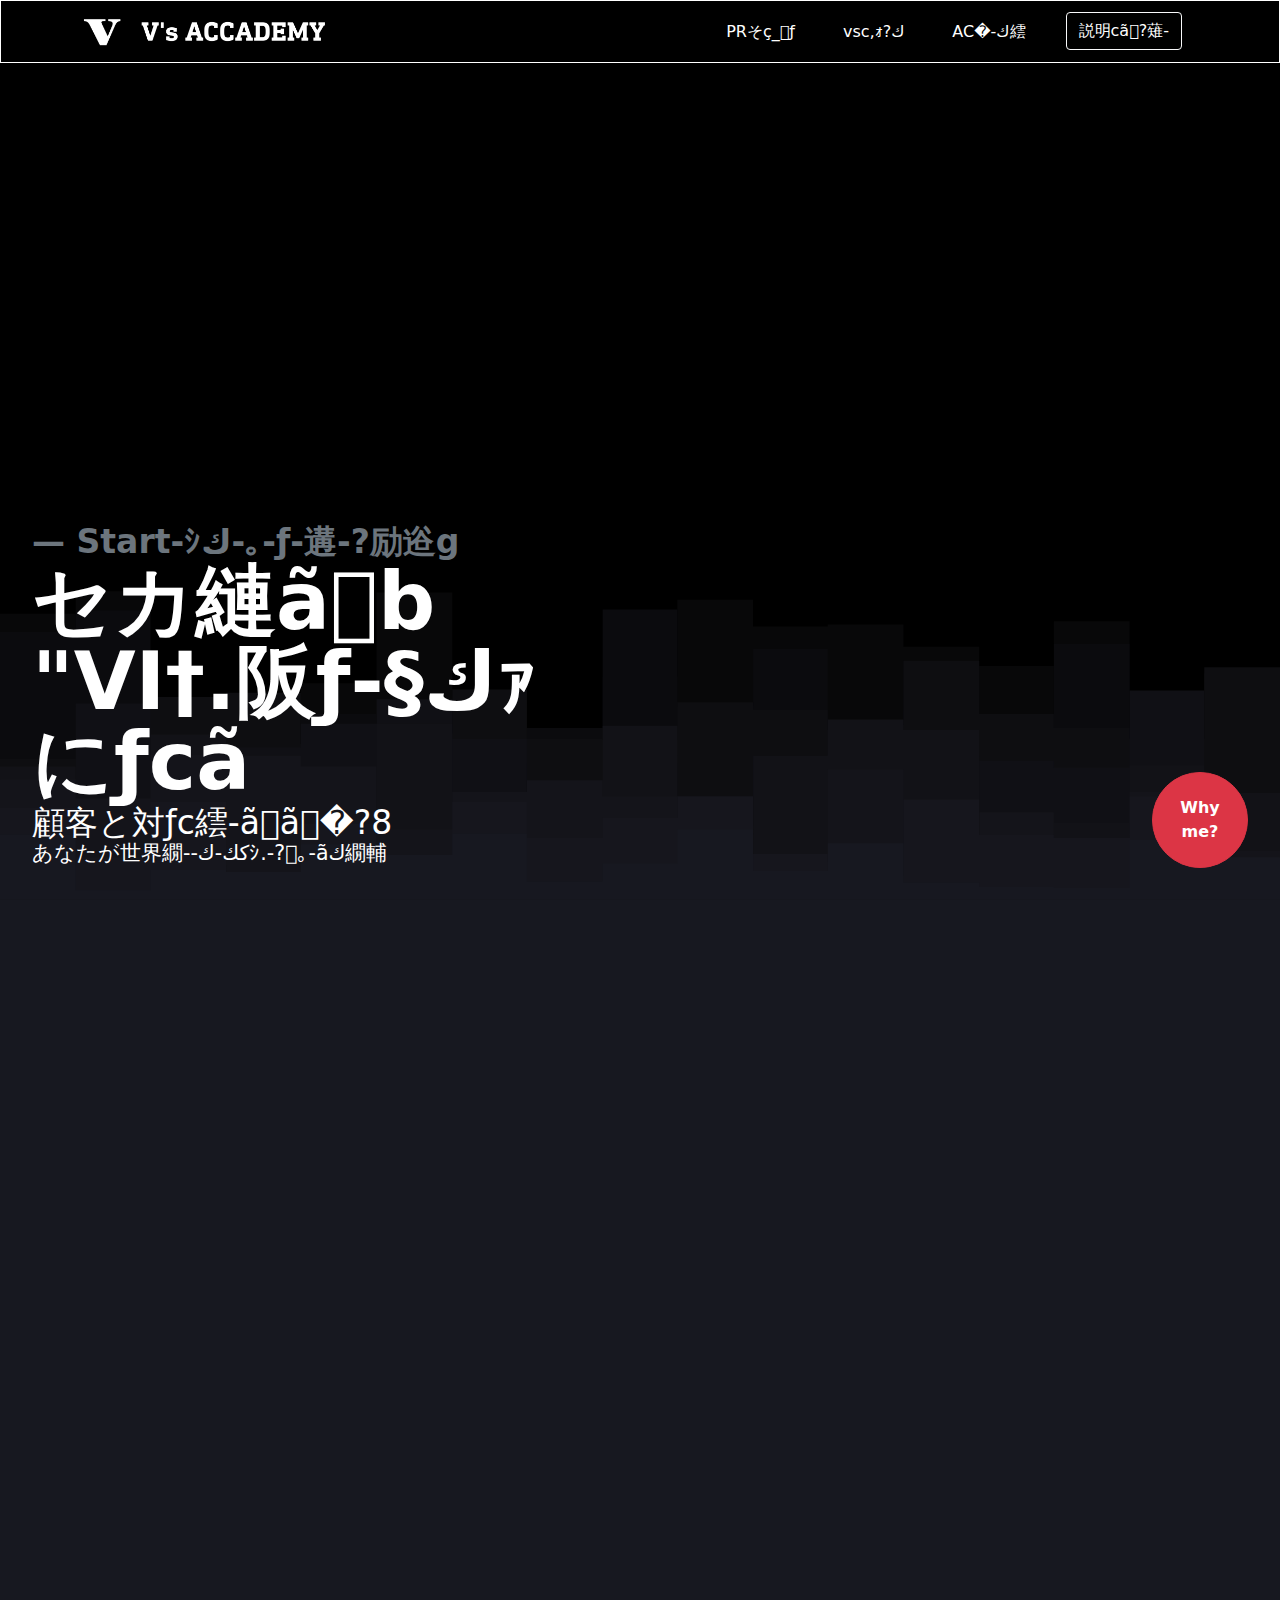
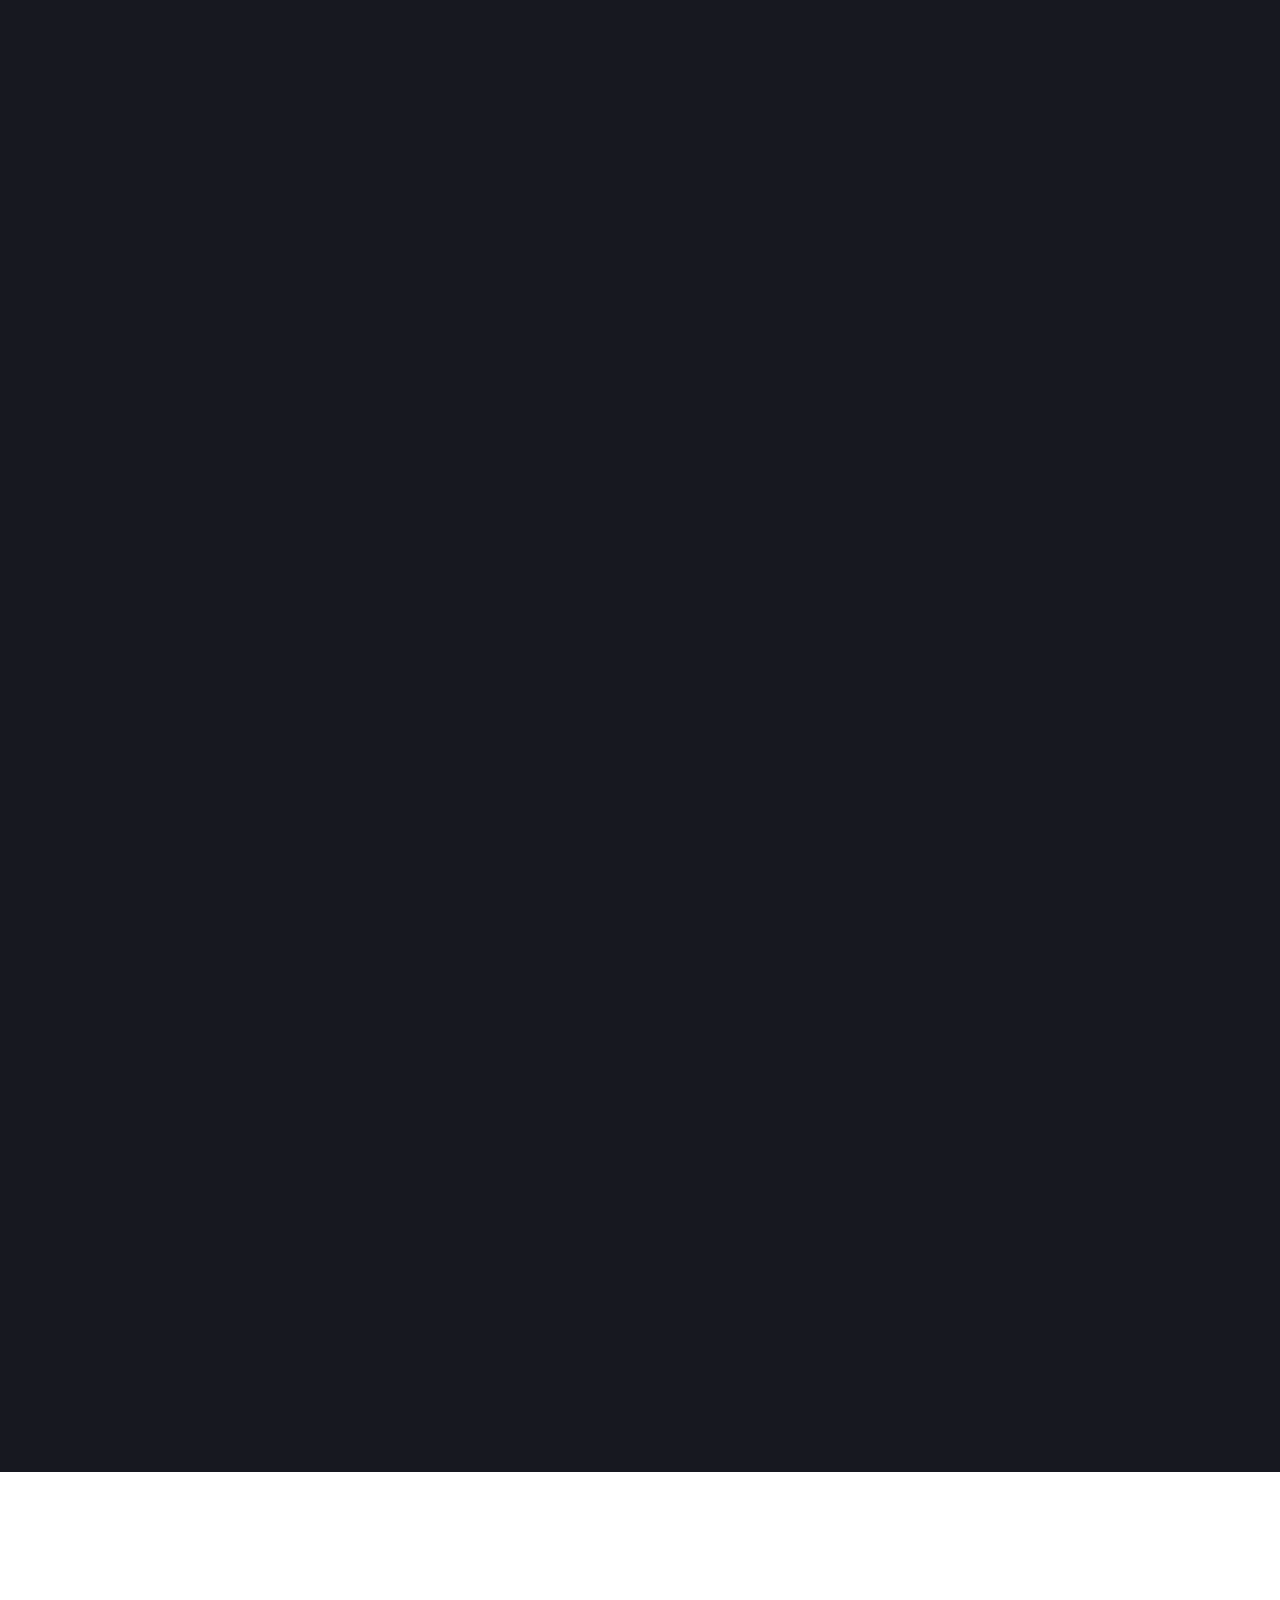
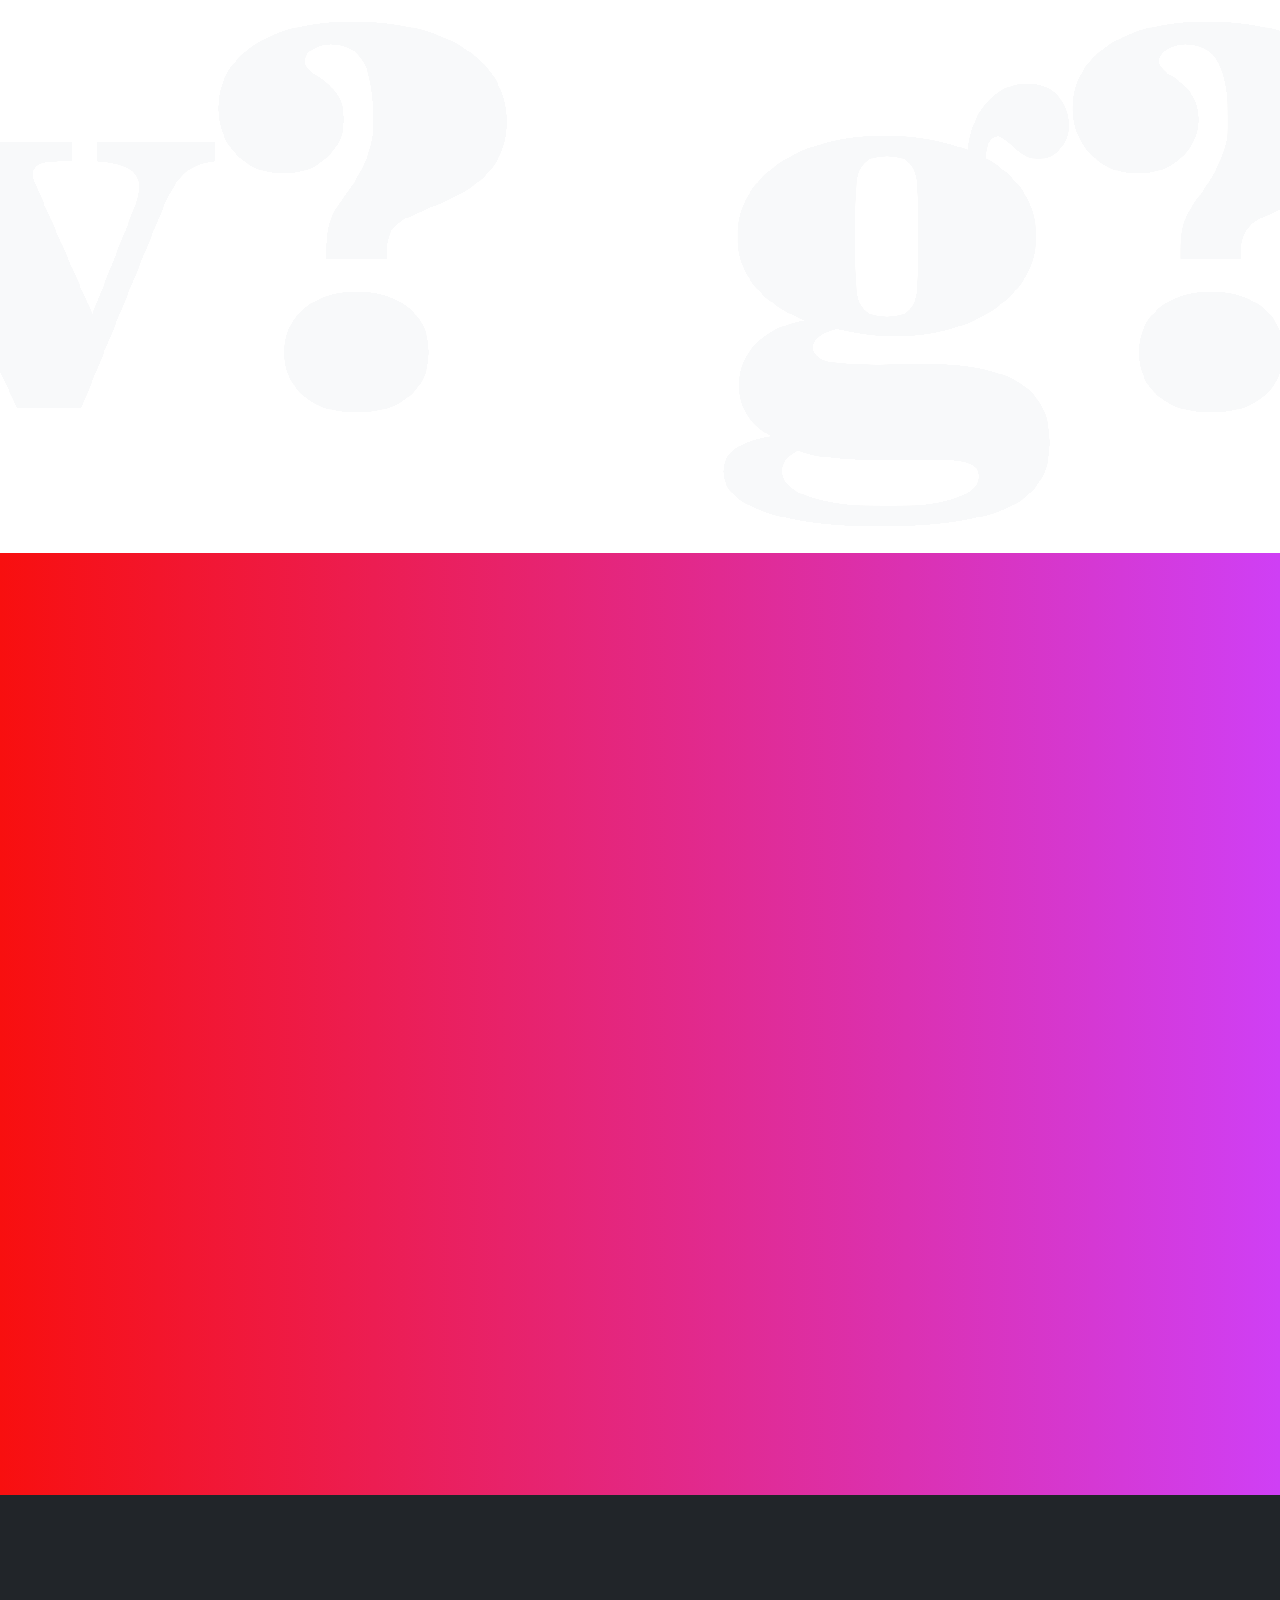
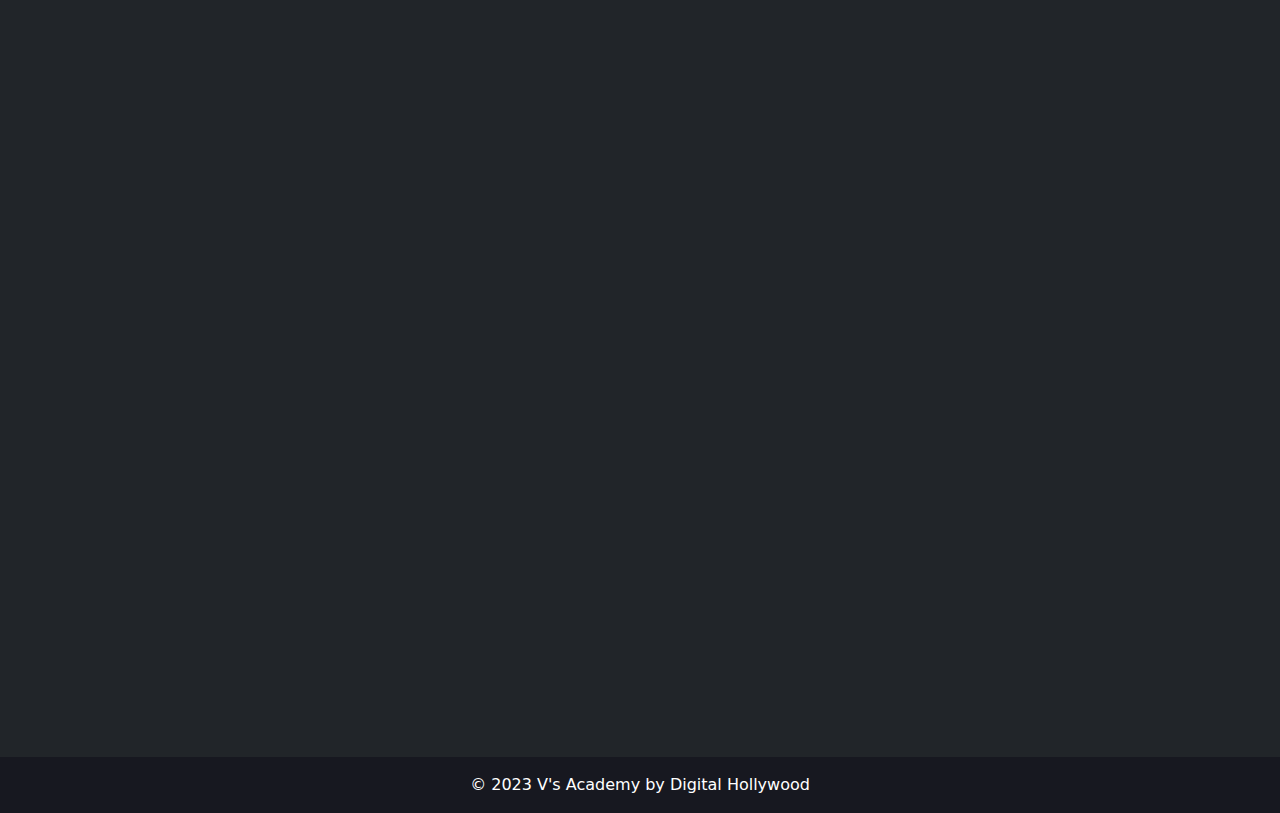
<file: index.html>
<!DOCTYPE html>
<html lang="ja">
<!-- 最初の設定は終わっています　必要な方は触ってください -->
<head>
  <meta charset="UTF-8">
  <meta name="viewport" content="width=device-width, initial-scale=1.0">
  <meta http-equiv="X-UA-Compatible" content="ie=edge">
  <title>ブイズアカデミー</title>
  <link rel="stylesheet" href="css/reset.css">
  <link rel="stylesheet" href="css/bootstrap.min.css">
  <link rel="stylesheet" href="css/jquery-ui.min.css">
  <link rel="stylesheet" href="css/style.css">
  <script src="js/bootstrap.min.js"></script>
  <script src="js/jquery-3.6.4.min.js"></script>
  <script src="js/jquery-ui.min.js"></script>
  <script src="js/jquery.scrollTo.min.js"></script>
  <script src="js/jquery.ui.touch-punch.min.js"></script>
  <script src="js/myshuffletext.js"></script>
  <script src="js/jquery.burn.min.js"></script>
</head>
<!-- 最初の設定は終わっています 必要な方は触ってください -->
<body>
  <!-- この中に記述していく -->
  <!-- ここから下にコードを書く -->
  <div class="wrap">
    <header class="header">
      <nav class="navbar navbar-expand-lg text-white fixed-top">
        <div class="container">
          <h1 class="d-flex align-items-center m-0 p-0 header__logo" id="logo">
            <a class="navbar-brand" href="#top">
              <img src="img/logo_short-b.png" class="navbar_logo-v me-2" alt="ブイズアカデミー" width="40" height="30">
              <img src="img/logo_long-b.webp" class="navbar_logo-vsacademy mx-1" alt="セカイを創るVISIONARYになろう" width="196" height="35">
            </a>
          </h1>
          <button class="navbar-toggler" type="button" data-bs-toggle="collapse" data-bs-target="#navbarNav" aria-controls="navbarNav" aria-expanded="false" aria-label="Toggle navigation">
            <span class="navbar-toggler-icon"></span>
          </button>
          <div class="collapse navbar-collapse" id="navbarNav">
            <ul class="navbar-nav ms-auto">
              <li class="nav-item px-3">
                <a class="nav-link" href="#about" id="nav1">PROGRAM</a>
              </li>
              <li class="nav-item px-3">
                <a class="nav-link" href="#contrast" id="nav2">vs G's?</a>
              </li>
              <li class="nav-item px-3">
                <a class="nav-link" href="#access" id="nav3">ACCESS</a>
              </li>
              <li class="header__contact nav-item px-3">
                <a class="btn btn-outline-light" href="#contact" id="button">説明会に予約する</a>
              </li>
            </ul>
          </div>
        </div>
      </nav>
      <button id="fixed-circle-button" class="btn btn-danger rounded-circle">
        Why<br>me?
      </button>
    </header>
    <main class="top-page" id="top">
      <!-- 01.first-view / -->
      <section class="section section-hero hero d-flex align-items-end">
        <div class="first-view d-flex flex-column justify-content-end">
          <p class="first-view__cap lead mb-1 lh-1 blockquote-footer fw-bold" id="hero1">Start Up, Everyone.</p>
          <h1 class="first-view__catch mb-1 lh-1 fw-bold" id="hero2">
            <span>セカイを創る</span><br><span>"VISIONARY"</span><br><span>になろう</span></h1>
          <p class="first-view__sub lead mb-1 lh-1" id="hero3">顧客と対話する実践プロジェクト</p>
          <p class="first-view__text lead mb-1 lh-1"id="hero4">あなたが世界を塗り替える、本当の冒険をはじめよう</p>
        </div>
      </section>
      <!-- / 01.first-view -->
      <!-- 02.about / -->
      <section class="section section__about about mt-5 py-5" id="about">
        <div class="container about__container fadeUpTrigger">
          <h2 class="text-center fs-2 fw-bold lh-base">What is V's ACADEMY?</h2>
          <p class="text-center lh-base">スタートアップとは「とてつもなく不確実な状況で新しい製品やサービスを生み出さなければならない人的組織」である（リース, 2011）。「Start Up, Everyone.」を本気で実現するプログラムが、ここにあります。V's ACADEMYは、セカイをつくるVISIONARYのための起業家・アントレプレナースクールを核とするコミュニティです。</p>
          <p class="blockquote-footer text-center lh-base pt-2">参考文献：リース・E, 2011, リーン・スタートアップ, クロスメディア・パブリッシング</p>
        </div>
      </section>
      <!-- 02.mainvisual / -->
      <!-- / 02.about -->
      <!-- 03.mainvisual / -->
      <section class="section section__mainvisual mainvisual py-5" id="mainvisual">
        <div class="container mainvisual__container mainvisual__container01">
          <div class="row flex-row">
            <div class="col-md-7 mb-4">
              <div class="redrounded__out fadeUpTrigger h-100">
                <div class="card card01 h-100 rounded__in text-white">
                  <div class="card-body">
                    <p class="card-text fw-bold mb-1">カリキュラム：フェーズ1</p>
                    <h2 class="card-title display-2 fw-bold">The Big Bang<br>of Ideas,<br>Starting Here.</h2>
                  </div>
                </div>
              </div>
            </div>
            <div class="col-md-5 mb-4">
              <div class="row justify-content-between h-100">
                <div class="col-12 mb-4">
                  <div class="redrounded__out fadeUpTrigger">
                    <div class="card card02 rounded__in text-white">
                      <div class="card-body">
                        <h3 class="display-5 fw-bold card-title lh-1">BE GAME<br>CHANGERS.</h3>
                        <p class="card-text">1-1／単なるアイデアマンを目指さない<br>アイデア創出プログラム</p>
                        <button class="btn btn-outline-light py-1 px-4" href="#" data-bs-toggle="modal" data-bs-target="#modal01">詳細 →</button>
                        <div class="modal fade" id="modal01" tabindex="-1" aria-labelledby="modal01Label" aria-hidden="true">
                          <div class="modal-dialog">
                            <div class="modal-content">
                              <div class="modal-header">
                                <p class="modal-title fs-4 fw-bold text-dark" id="modal01Label">1-1 アイデア創出プログラム</p>
                                <button type="button" class="btn-close" data-bs-dismiss="modal" aria-label="Close"></button>
                              </div>
                              <div class="modal-body text-dark">
                                対話型プログラムを通じて「常識を覆す、検証可能でインパクトのある仮説」を立てる方法を学びます。「デザイン思考」「クリエイティブ・プロブレム・ソルビング」「ブレインストーミング・テクニック」「クリティカルシンキング」など、創造力を別次元まで磨き上げ、新しいアイデアが生まれる瞬間を追求します。ビジネスモデルの構築・市場適合性の検証などの実践ワークショップも行います。
                              </div>
                              <div class="modal-footer">
                                <button type="button" class="btn btn-secondary" data-bs-dismiss="modal">Close</button>
                              </div>
                            </div>
                          </div>
                        </div>
                      </div>
                    </div>
                  </div>
                </div>
                <div class="col-12">
                  <div class="redrounded__out fadeUpTrigger">
                    <div class="card card03 rounded__in text-white">
                      <div class="card-body">
                        <h3 class="display-5 fw-bold card-title lh-1">MASTER<br>"MVP"</h3>
                        <p class="card-text">1-2／アントレプレナーを生きるための<br>プロトタイプ開発プログラム</p>
                        <button class="btn btn-outline-light py-1 px-4" href="#" data-bs-toggle="modal" data-bs-target="#modal02">詳細 →</button>
                        <div class="modal fade" id="modal02" tabindex="-1" aria-labelledby="modal02Label" aria-hidden="true">
                          <div class="modal-dialog">
                            <div class="modal-content">
                              <div class="modal-header">
                                <p class="modal-title fs-4 fw-bold text-dark" id="modal02Label">1-2 プロトタイプ開発プログラム</p>
                                <button type="button" class="btn-close" data-bs-dismiss="modal" aria-label="Close"></button>
                              </div>
                              <div class="modal-body text-dark">
                                このプログラムでは、参加者は仮説に基づいて「最小限の機能を持った製品（MVP：Minimum Viable Product）」の設計方法を学びます。MVPとは、アイデアを具現化し、顧客の反応を調査するために最低限必要な機能だけを持った初期の製品です。MVPデザインワークショップでは、チームで効果的なMVPの構想を練り、顧客ニーズに対応した製品アイデアを具現化します。このプロセスを通じて、参加者はアイデアの実現とプロダクト設計の基礎を学び、ビジネス展開への第一歩を踏み出します。
                              </div>
                              <div class="modal-footer">
                                <button type="button" class="btn btn-secondary" data-bs-dismiss="modal">Close</button>
                              </div>
                            </div>
                          </div>
                        </div>
                      </div>
                    </div>
                  </div>
                </div>
              </div>
            </div>
          </div>
        </div>
        <div class="container mainvisual__container mainvisual__container02">
          <div class="row flex-row-reverse">
            <div class="col-md-7 mb-4">
              <div class="redrounded__out fadeUpTrigger h-100">
                <div class="card card04 h-100 rounded__in text-white">
                  <div class="card-body rounded__in">
                    <p class="card-text fw-bold mb-1">カリキュラム：フェーズ2</p>
                    <h2 class="card-title display-2 fw-bold">Learning with<br>Dialogue,<br>Playing with<br>the World.</h2>
                  </div>
                </div>
              </div>
            </div>
            <div class="col-md-5 mb-4">
              <div class="row justify-content-between h-100">
                <div class="col-12 mb-4">
                  <div class="redrounded__out fadeUpTrigger">
                    <div class="card card05 rounded__in text-white">
                      <div class="card-body">
                        <h3 class="display-5 fw-bold card-title lh-1">LISTEN TO<br>CUSTOMERS.</h3>
                        <p class="card-text">2-1／実際の顧客と対話・戦略のピボットを<br>ひたすら繰り返す実践プログラム</p>
                        <button class="btn btn-outline-light py-1 px-4" href="#" data-bs-toggle="modal" data-bs-target="#modal03">詳細 →</button>
                        <div class="modal fade" id="modal03" tabindex="-1" aria-labelledby="modal03Label" aria-hidden="true">
                          <div class="modal-dialog">
                            <div class="modal-content">
                              <div class="modal-header">
                                <p class="modal-title fs-4 fw-bold text-dark" id="modal03Label">2-1 顧客開発実践プログラム</p>
                                <button type="button" class="btn-close" data-bs-dismiss="modal" aria-label="Close"></button>
                              </div>
                              <div class="modal-body text-dark">
                                顧客のニーズや痛みを深く理解するために、効果的なヒアリング技術を学び、実際にカスタマーインタビューやヒアリングセッションを実施する実践的なワークショップです。さらに、現在のビジネスモデルやプロダクトがうまく機能していない場合、戦略を転換するピボットの方法を学び、実際に戦略を見直す手法を習得します。これにより、プロダクトの改善を繰り返すプロセスを学ぶことができます。
                              </div>
                              <div class="modal-footer">
                                <button type="button" class="btn btn-secondary" data-bs-dismiss="modal">Close</button>
                              </div>
                            </div>
                          </div>
                        </div>
                      </div>
                    </div>
                  </div>
                </div>
                <div class="col-12">
                  <div class="redrounded__out fadeUpTrigger">
                    <div class="card card06 rounded__in text-white">
                      <div class="card-body">
                        <h3 class="display-5 fw-bold card-title lh-1">LISTEN TO<br>CREWS.</h3>
                        <p class="card-text">2-2／他では学べない<br>スタートアップ組織構成プログラム</p>
                        <button class="btn btn-outline-light py-1 px-4" href="#" data-bs-toggle="modal" data-bs-target="#modal04">詳細 →</button>
                        <div class="modal fade" id="modal04" tabindex="-1" aria-labelledby="modal04Label" aria-hidden="true">
                          <div class="modal-dialog">
                            <div class="modal-content">
                              <div class="modal-header">
                                <p class="modal-title fs-4 fw-bold text-dark" id="modal04Label">2-2 スタートアップ組織構成プログラム</p>
                                <button type="button" class="btn-close" data-bs-dismiss="modal" aria-label="Close"></button>
                              </div>
                              <div class="modal-body text-dark">
                                このプログラムでは、対話や傾聴を用いたチームビルディングのスキルを実践し、チームの協力を深めます。参加者は、効果的なチーム運営や意思決定の方法を学び、実際にチームで課題に取り組むことでコミュニケーション能力やリーダーシップを向上させます。また、スタートアップにおける人材確保の方法を学び、社員だけでなくパートナーや外部リソースの活用法も習得します。このプログラムを通じて、組織内外の人材との連携を強化し、チーム全体の生産性を向上させることができます。
                              </div>
                              <div class="modal-footer">
                                <button type="button" class="btn btn-secondary" data-bs-dismiss="modal">Close</button>
                              </div>
                            </div>
                          </div>
                        </div>
                      </div>
                    </div>
                  </div>
                </div>
              </div>
            </div>
          </div>
        </div>
        <div class="container mainvisual__container mainvisual__container03">
          <div class="row flex-row">
            <div class="col-md-7 mb-4">
              <div class="redrounded__out fadeUpTrigger h-100">
                <div class="card card07 h-100 rounded__in text-white">
                  <div class="card-body">
                    <p class="card-text fw-bold mb-1">カリキュラム：フェーズ3</p>
                    <h2 class="card-title display-2 fw-bold">Sustaining<br>Innovation,<br>Not Dreaming.</h2>
                  </div>
                </div>
              </div>
            </div>
            <div class="col-md-5 mb-4">
              <div class="row justify-content-between h-100">
                <div class="col-12 mb-4">
                  <div class="redrounded__out fadeUpTrigger">
                    <div class="card card08 rounded__in text-white">
                      <div class="card-body">
                        <h3 class="display-5 fw-bold card-title lh-1">PITCH<br>PERFECT</h3>
                        <p class="card-text">3-1／ビジョンと価値を伝え、資金調達へ<br>ピッチトレーニングプログラム</p>
                        <button class="btn btn-outline-light py-1 px-4" href="#" data-bs-toggle="modal" data-bs-target="#modal05">詳細 →</button>
                        <div class="modal fade" id="modal05" tabindex="-1" aria-labelledby="modal05Label" aria-hidden="true">
                          <div class="modal-dialog">
                            <div class="modal-content">
                              <div class="modal-header">
                                <p class="modal-title fs-4 fw-bold text-dark" id="modal05Label">3-1 ピッチトレーニングプログラム</p>
                                <button type="button" class="btn-close" data-bs-dismiss="modal" aria-label="Close"></button>
                              </div>
                              <div class="modal-body text-dark">
                                資金調達やプロジェクトプレゼンテーションの際に、自社のビジョンやプロダクトの価値を効果的に伝えるためのピッチスキルを磨くワークショップ。参加者は、魅力的なストーリーの構築やプレゼンテーション技術を学び、資金調達やプロジェクトの推進に必要なスキルを身に付けます。また、スタートアップアカデミーのインキュベーションプログラムでは、新規事業の立ち上げからスケールアップまでの総合的な支援を提供します。
                              </div>
                              <div class="modal-footer">
                                <button type="button" class="btn btn-secondary" data-bs-dismiss="modal">Close</button>
                              </div>
                            </div>
                          </div>
                        </div>
                      </div>
                    </div>
                  </div>
                </div>
                <div class="col-12">
                  <div class="redrounded__out fadeUpTrigger">
                    <div class="card card09 rounded__in text-white">
                      <div class="card-body">
                        <h3 class="display-5 fw-bold card-title lh-1">DRIVE YOUR<br>"STARTUP"</h3>
                        <p class="card-text">3-2／経営・マーケ・セールス戦略を学ぶ<br>持続的成長を実現するプログラム</p>
                        <button class="btn btn-outline-light py-1 px-4" href="#" data-bs-toggle="modal" data-bs-target="#modal06">詳細 →</button>
                        <div class="modal fade" id="modal06" tabindex="-1" aria-labelledby="modal06Label" aria-hidden="true">
                          <div class="modal-dialog">
                            <div class="modal-content">
                              <div class="modal-header">
                                <p class="modal-title fs-4 fw-bold text-dark" id="modal06Label">3-2 持続的成長戦略プログラム</p>
                                <button type="button" class="btn-close" data-bs-dismiss="modal" aria-label="Close"></button>
                              </div>
                              <div class="modal-body text-dark">
                                持続可能な経営管理、マーケティング、セールス戦略の策定と実践を通じて、スタートアップのビジネス成長を支援するワークショップです。参加者は、市場分析や競合分析、戦略的思考の方法論を学び、ビジネス成長のための戦略的なアプローチを身に付けます。また、セールス技術やマーケティング戦略の検討を通じて、顧客獲得やブランドイメージ向上に必要なスキルを習得します。スタートアップアカデミーは、参加者のビジネス成長に向けたサポートを継続的に提供します。
                              </div>
                              <div class="modal-footer">
                                <button type="button" class="btn btn-secondary" data-bs-dismiss="modal">Close</button>
                              </div>
                            </div>
                          </div>
                        </div>
                      </div>
                    </div>
                  </div>
                </div>
              </div>
            </div>
          </div>
        </div>
      </section>
      <!-- / 03.mainvisual -->
      <!-- 04.contrast / -->
      <section class="section section__contrast contrast py-5 bg-light text-dark" id="contrast">
        <div class="container contrast__container fadeUpTrigger">
          <h2 class="text-center fs-2 fw-bold pt-5">G's ACADEMYとの比較</h2>
          <p class="text-center lh-base">"Start Up, Everyone."の精神を共有しつつも<br>V's ACADEMYはアントレプレナー・起業家としての成長ステップに焦点を当てています。</p>
          <p class="blockquote-footer text-center lh-base pt-2 pb-5">G’s ACADEMYはセカイを変えるGEEKのための起業家・エンジニアスクールを核とするコミュニティです</p>
          <div class="row pb-5">
            <div class="col-md-4">
              <div class="card fadeUpTrigger bg-white">
                <div class="card-header bg-white">
                  <h3 class="fs-4 fw-bold text-center my-3">カリキュラムの焦点</h3>
                </div>
                <div class="card-body">
                  <p class="fs-6 m-1">V's ACADEMYは、アントレプレナーとしての成長ステップに焦点を当てています。<br>G's ACADEMYは主に技術分野に特化したカリキュラムを提供しています。</p>
                </div>
              </div>
            </div>
            <div class="col-md-4">
              <div class="card fadeUpTrigger bg-white">
                <div class="card-header bg-white">
                  <h3 class="fs-4 fw-bold text-center my-3">教育プログラム形式</h3>
                </div>
                <div class="card-body">
                  <p  class="fs-6 m-1">V's ACADEMYは、アイデア検証、プロト開発、ピッチングまで一連のプロセスを実践。<br>G's ACADEMYでは、技術習得を中心とした授業形式が主となっています。</p>
                </div>
              </div>
            </div>
            <div class="col-md-4">
              <div class="card fadeUpTrigger bg-white">
                <div class="card-header bg-white">
                  <h3 class="fs-4 fw-bold text-center my-3">インキュベーション</h3>
                </div>
                <div class="card-body">
                  <p  class="lead fs-6 m-1">V's ACADEMYは、立ち上げからスケールアップまで総合的な資金支援機会を提供。<br>G's ACADEMYでは、一発の企業向けプレゼンが主な資金調達の機会に。</p>
                </div>
              </div>
            </div>
          </div>
        </div>
        <button type="button" class="btn btn-dark d-block mx-auto fadeUpTrigger" data-bs-dismiss="modal" id="betrayal-button">ジーズアカデミー関係者ですか？</button>
      </section>
      <!-- / 04.contrast -->
      <!-- 05.access / -->
      <section class="section section__access access pt-5 pb-0 mb-0" id="access">
        <div class="container access__container my-5 fadeUpTrigger">
          <h2 class="text-center text-white fs-2 fw-bold mb-4">アクセス・学校情報</h2>
          <div class="row mb-3 justify-content-center">
            <h3 class="col-md-2 m-0 p-0 fs-6">
              学校名
            </h3>
            <h4 class="col-md-4 fs-6">
              V's ACADEMY TOKYO<br>（ブイズアカデミートーキョー）
            </h4>
          </div>
          <div class="row mb-3 justify-content-center">
            <h3 class="col-md-2 m-0 p-0 fs-6">
              事務局所在地
            </h3>
            <h4 class="col-md-4 fs-6">
              〒107-1161<br>東京都港区北青山3-5-6 青朋ビル2F
            </h4>
          </div>
          <div class="row mb-3 justify-content-center">
            <h3 class="col-md-2 m-0 p-0 fs-6">
              TEL
            </h3>
            <h4 class="col-md-4 fs-6">
              03-5413-5045
            </h4>
          </div>
          <div class="row mb-3 justify-content-center">
            <h3 class="col-md-2 m-0 p-0 fs-6">
              FAX
            </h3>
            <h4 class="col-md-4 fs-6">
              03-5413-5046
            </h4>
          </div>
          <div class="row mb-3 justify-content-center">
            <h3 class="col-md-2 m-0 p-0 fs-6">
              MAIL
            </h3>
            <h4 class="col-md-4 fs-6">
              dummy@visionaryacademy.tokyo
            </h4>
          </div>
        </div>
        <div class="text-center mt-5 pt-5 pb-0 google-maps w-100 fadeUpTrigger">
          <iframe class="w-100" src="https://www.google.com/maps/embed?pb=!1m18!1m12!1m3!1d3241.3925228880016!2d139.71127647576753!3d35.6673357725916!2m3!1f0!2f0!3f0!3m2!1i1024!2i768!4f13.1!3m3!1m2!1s0x60188c9faa249f2b%3A0xc415d41a1217b607!2z44CSMTA3LTAwNjEg5p2x5Lqs6YO95riv5Yy65YyX6Z2S5bGx77yT5LiB55uu77yV4oiS77yWIDJm!5e0!3m2!1sja!2sjp!4v1681758387770!5m2!1sja!2sjp" width="600" height="450" style="border:0;" allowfullscreen="" loading="lazy" referrerpolicy="no-referrer-when-downgrade"></iframe>
        </div>
      </section>
      <!-- / 05.access -->
      <!-- 06.contact / -->
      <section class="section section__contact contact container-fluid py-5 bg-dark" id="contact">
        <div class="container contact__container fadeUpTrigger">
          <h3 class="text-white mt-5 mb-4 text-center fs-2 fw-bold">説明会お申し込み・お問い合わせ</h3>
          <p class="mb-5 text-center text-white">ぜひ1度、新たなセカイへ足を運んでみませんか。<br>説明会は通年で開催中。</p>
          <form>
            <div class="row mb-3 justify-content-center align-items-center">
              <div class="col-md-2 m-0 p-0">
                <label for="name" class="form-label text-white m-0 p-0">名前</label>
              </div>
              <div class="col-md-5">
                <input type="text" class="form-control bg-dark text-white" id="name" placeholder="">
              </div>
            </div>
            <div class="row mb-3 justify-content-center align-items-center">
              <div class="col-md-2 m-0 p-0">
                <label for="email" class="form-label text-white m-0 p-0">メールアドレス</label>
              </div>
              <div class="col-md-5">
                <input type="email" class="form-control bg-dark text-white" id="email" placeholder="">
              </div>
            </div>
            <div class="row mb-3 justify-content-center align-items-center">
              <div class="col-md-2 m-0 p-0">
                <label class="form-label text-white m-0 p-0">お問い合わせ理由</label>
              </div>
              <div class="col-md-5">
                <div class="form-check">
                  <input class="form-check-input" type="radio" name="reason" id="reason1" value="option1">
                  <label class="form-check-label text-white" for="reason1">
                    説明会お申し込み
                  </label>
                </div>
                <div class="form-check">
                  <input class="form-check-input" type="radio" name="reason" id="reason2" value="option2">
                  <label class="form-check-label text-white" for="reason2">
                    入学など当サービスご利用のお問い合わせ
                  </label>
                </div>
                <div class="form-check">
                  <input class="form-check-input" type="radio" name="reason" id="reason3" value="option3">
                  <label class="form-check-label text-white" for="reason3">
                    採用関連のお問い合わせ
                  </label>
                </div>
                <div class="form-check">
                  <input class="form-check-input" type="radio" name="reason" id="reason4" value="option4">
                  <label class="form-check-label text-white" for="reason4">
                    協業関連のお問い合わせ
                  </label>
                </div>
              </div>
            </div>
            <div class="row mb-3 justify-content-center align-items-center">
              <div class="col-md-2 m-0 p-0">
                <label for="how" class="form-label text-white m-0 p-0">ブイズアカデミーを<br>知った理由</label>
              </div>
              <div class="col-md-5">
                <select class="form-select bg-dark text-white" id="how">
                  <option selected="">選択してください</option>
                  <option value="1">Google検索</option>
                  <option value="2">Twitter,noteなどのSNS</option>
                  <option value="3">友人などの紹介</option>
                  <option value="4">その他</option>
                </select>
              </div>
            </div>
            <div class="row mb-5 justify-content-center align-items-center">
              <div class="col-md-2 m-0 p-0">
                <label for="message" class="form-label text-white m-0 p-0">お問い合わせ内容</label>
              </div>
              <div class="col-md-5">
                <textarea class="form-control bg-dark text-white" id="message" rows="5" placeholder="志望理由などをご記入ください"></textarea>
              </div>
            </div>
            <button type="submit" class="btn btn-light text-center d-block mx-auto px-5 mt-4 mb-5">送信</button>
          </form>
        </div>
      </section>
      <!-- / 06.contact -->
    </main>
    <footer class="my-3" id="footer">
      <div class="container text-center text-white">
        <p>&copy; 2023 V's Academy by Digital Hollywood</p>
      </div>
    </footer>
  </div>
  <!-- ここから上にコードを書く -->
  <!-- この中に記述していく -->
  <script src="js/main.js"></script>
</body>
</html>
</file>
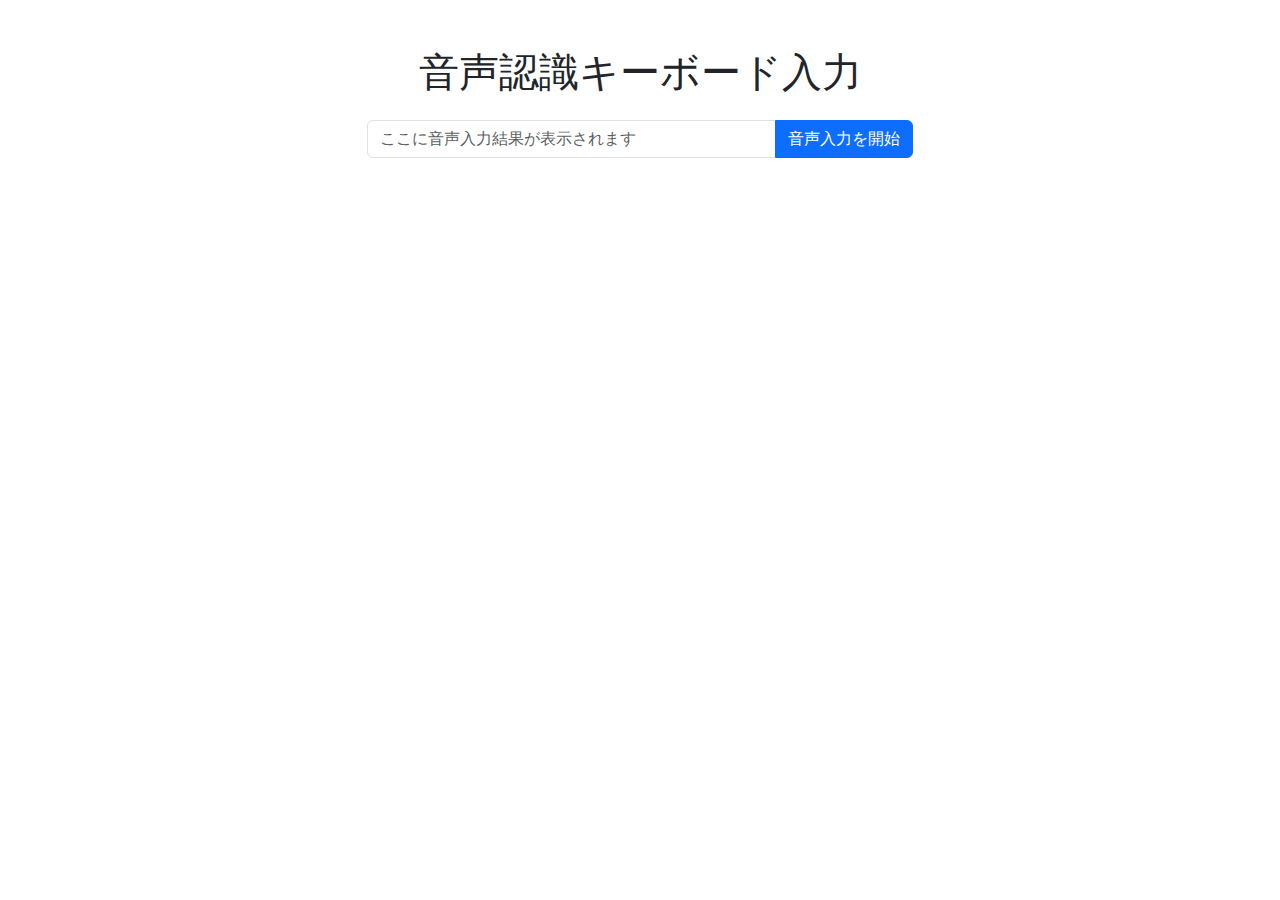
<file: onsei.html>
<!DOCTYPE html>
<html lang="en">
  <head>
    <meta charset="UTF-8" />
    <meta name="viewport" content="width=device-width, initial-scale=1.0" />
    <title>音声認識キーボード入力</title>
    <link
      href="https://cdn.jsdelivr.net/npm/bootstrap@5.1.3/dist/css/bootstrap.min.css"
      rel="stylesheet"
    />
    <script src="https://code.jquery.com/jquery-3.6.0.min.js"></script>
  </head>
  <body>
    <div class="container">
      <div class="row justify-content-center mt-5">
        <div class="col-md-6">
          <h1 class="text-center mb-4">音声認識キーボード入力</h1>
          <div class="input-group mb-3">
            <input
              type="text"
              class="form-control"
              id="inputField"
              placeholder="ここに音声入力結果が表示されます"
            />
            <button id="startButton" class="btn btn-primary">
              音声入力を開始
            </button>
          </div>
        </div>
      </div>
    </div>

    <script>
      // DOM要素の参照
      const $inputField = $("#inputField");
      const $startButton = $("#startButton");

      // SpeechRecognition インスタンスを作成
      const SpeechRecognition =
        window.SpeechRecognition || window.webkitSpeechRecognition;
      const recognition = new SpeechRecognition();

      // 言語を設定（日本語の場合）
      recognition.lang = "ja-JP";

      // 音声認識結果を取得
      recognition.addEventListener("result", (e) => {
        const transcript = e.results[0][0].transcript;
        $inputField.val(transcript);
      });

      // 音声認識を開始するボタンのイベントリスナー
      $startButton.on("click", () => {
        recognition.start();
      });
    </script>
    <script src="https://cdn.jsdelivr.net/npm/@popperjs/core@2.11.6/dist/umd/popper.min.js"></script>
    <script src="https://cdn.jsdelivr.net/npm/bootstrap@5.1.3/dist/js/bootstrap.min.js"></script>
  </body>
</html>
</file>
<file: css/style.css>
/* ここから下に記載していく */
html, body {
    color: #fff;
    background-color: #171820;
}
::-webkit-scrollbar{
    width: 0.6rem;
}
::-webkit-scrollbar-track{
    background-color: #000;
}
::-webkit-scrollbar-thumb{
    background-color: #FFF;
    border: #000 0.25rem solid;
}
.navbar {
    border: 1px solid #FFF;
    background-color: #000;
}
.navbar a {
    color: #FFF !important;
}
.navbar-brand {
    max-width: 14rem;
}
.navbar-collapse {
    background: linear-gradient(90deg, rgba(0, 0, 0, 0) 0%, rgba(0, 0, 0, 100) 20%);;
}
.section-hero {
    background-color: #000;
    height: 100vh;
    min-height: 20rem;
}
.first-view__spacer {
    height: 5rem;
}
.first-view {
    padding: 5rem 2rem 2rem;
    font-size: 1.2rem;
    background-image: url(../img/fv.svg);
    background-position: bottom;
    background-repeat: no-repeat;
    background-size: cover;
    width: 100%;
}
.first-view__cap {
    font-size: 2.065rem;
}
.first-view__catch {
    font-size: 5rem;
    width: 80vw;
    word-break: break-all;
}
.first-view__sub {
    font-size: 2.065rem;
}
.first-view__text {
    font-size: 1.285rem;
}
.about {
    width: 95vw;
    word-break: break-all;
}
.about__container, .mainvisual__container, .contrast__container, .access__container, .contact__container {
    max-width: 900px;
    margin: 0 auto;
}
.mainvisual .card {
    background: #000000;
}
.mainvisual__container02 .card {
    background: linear-gradient(90deg, #f80f0f, #cf3ff5);
}
.mainvisual .card01 {
    background-image: url(../img/bg-card01.png);
    background-repeat: no-repeat;
    background-size: cover;
    background-position: 50%;
    background-color:rgba(0,0,0,0.8);
    background-blend-mode:darken;
}
.mainvisual .card04 {
    background-image: url(../img/bg-card04.png);
    background-repeat: no-repeat;
    background-size: cover;
    background-position: 50%;
}
.mainvisual .card04 .card-body {
    background: linear-gradient(90deg, rgba(248,15,15,0.8), rgba(207,63,245,0.8));
    background-blend-mode:lighten;
}
.mainvisual .card07 {
    background-image: url(../img/bg-card07.png);
    background-repeat: no-repeat;
    background-size: cover;
    background-position: 50%;
    background-color:rgba(0,0,0,0.8);
    background-blend-mode:darken;
}
.mainvisual__container01 .col-md-7 .card h2, .mainvisual__container03 .col-md-7 .card h2, .mainvisual__container01 .col-md-7 .card p, .mainvisual__container03 .col-md-7 .card p {
    background: linear-gradient(90deg, #f80f0f, #cf3ff5);
    background: -webkit-linear-(90deg, #f80f0f, #cf3ff5);
    -webkit-background-clip: text;
    -webkit-text-fill-color: transparent;
    color: #FFF;
}
.mainvisual__container02 .card {
    border: none;
}
.mainvisual .card button, .mainvisual .card p {
    font-weight: bold;
}
.mainvisual .col-md-7 .card {
    min-height: 30rem;
}
.mainvisual .col-md-5 .card {
    min-height: 14rem;;
}
.mainvisual__container01 .redrounded__out, .mainvisual__container03 .redrounded__out {
    background: linear-gradient(90deg, #f80f0f, #cf3ff5);
    border-radius: 0.5rem;
    padding: 0.1rem
}
.rounded__in {
    border-radius: 0.45rem;
}
.access {
    background: linear-gradient(90deg, #f80f0f, #cf3ff5);
}
.google-maps {
    margin-bottom: -0.5rem;
}
.contrast .card-body p {
    text-align: justify;
}
.contrast {
    background-image: url(../img/bg-contrast.webp);
    background-repeat: no-repeat;
    background-size: cover;
    background-position: 10% 50%;
    background-color:rgba(248,249,250,0.6);
    background-blend-mode:lighten;
}

.red-dialog {
    background-color: red;
    color: black;
}
.garbled {
    font-family: "Zapf Dingbats", sans-serif;
}

#fixed-circle-button, #fixed-circle-button2 {
    position: fixed;
    bottom: 2rem;
    right: 2rem;
    width: 6rem;
    height: 6rem;
    font-size: 1rem;
    font-weight: 800;
    text-align: center;
    z-index: 1000;
}

.fadeUp {
    -webkit-animation-name: fadeUpAnime;
            animation-name: fadeUpAnime; /*アニメーションの名前*/
    -webkit-animation-duration: 1s;
            animation-duration: 1s; /*アニメーションの実行時間*/
    -webkit-animation-fill-mode: forwards;
            animation-fill-mode: forwards; /*アニメーション後、要素が表示されたままにする*/
}
@-webkit-keyframes fadeUpAnime {
0% {
    opacity: 0; /*非表示*/
    -webkit-transform: translateY(100px);
            transform: translateY(100px); /*縦方向に100pxずらす*/
}
100% {
    opacity: 1; /*表示*/
    -webkit-transform: translateY(0);
            transform: translateY(0); /*元の位置*/
}
}
@keyframes fadeUpAnime {
0% {
    opacity: 0; /*非表示*/
    -webkit-transform: translateY(100px);
            transform: translateY(100px); /*縦方向に100pxずらす*/
}
100% {
    opacity: 1; /*表示*/
    -webkit-transform: translateY(0);
            transform: translateY(0); /*元の位置*/
}
}
.fadeUpTrigger {
    opacity: 0; /*非表示*/
}
.hoverEffect {
    transition: transform 0.1s;
    transform: translateY(0);
}
.hoverEffect:hover {
    transform: translateY(2rem) translateX(-3rem) rotate(-10deg);
}
</file>
